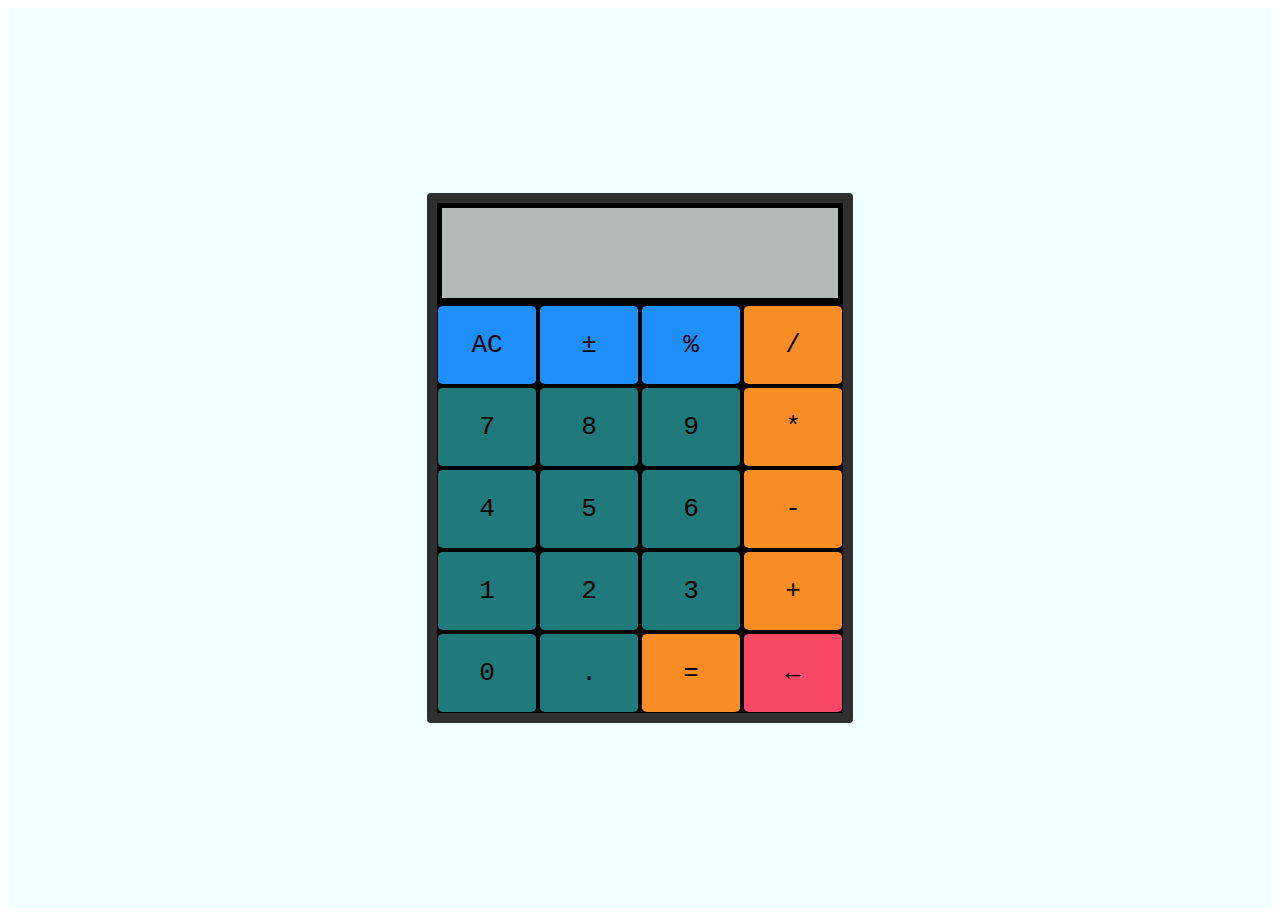
<file: calculator_wi_eval()/index.html>
<!DOCTYPE html>
<html>
<head>
    <meta charset="utf-8">
    <meta name="calc ya later" content="width=device-width">
    <title>Calculator - Brainnest Assignment _4(2)</title>
    <link href="style.css" rel="stylesheet" type="text/css">
    <link rel="shortcut icon" href="calc.jpg" type="image/jpg">
    <meta name="description" content="Brainnest Frontend Assignmt_4(2): calculator">
</head>
<body>
    <div id="calculator">
        <div id="container">
            <div id="output">
                <!-- <div class="previous"></div>
                <div class="current"></div> -->
            </div>
            <button type="button" class="button clear" id="clear">AC</button>
            <button type="button" class="button sign" id="sign">±</button>
            <button type="button" class="button modulo" data-action="mod">%</button>
            <button type="button" class="button operator" data-action="div">/</button>

            <button type="button" class="button number">7</button>
            <button type="button" class="button number">8</button>
            <button type="button" class="button number">9</button>
            <button type="button" class="button operator" data-action="mul">*</button>

            <button type="button" class="button number">4</button>
            <button type="button" class="button number">5</button>
            <button type="button" class="button number">6</button>
            <button type="button" class="button operator" data-action="sub">-</button>

            <button type="button" class="button number">1</button>
            <button type="button" class="button number">2</number>
            <button type="button" class="button number">3</button>
            <button type="button" class="button operator" data-action="add">+</button>

            <button type="button" class="button number" id ="zero">0</button>
            <button type="button" class="button decimal">.</button>
            <button type="button" class="button submit">=</button>
            <button type="button" class="button" id="back">&larr;</button>
        </div>  
    </div>
<script src="script.js"></script>
</body>
</html>
</file>
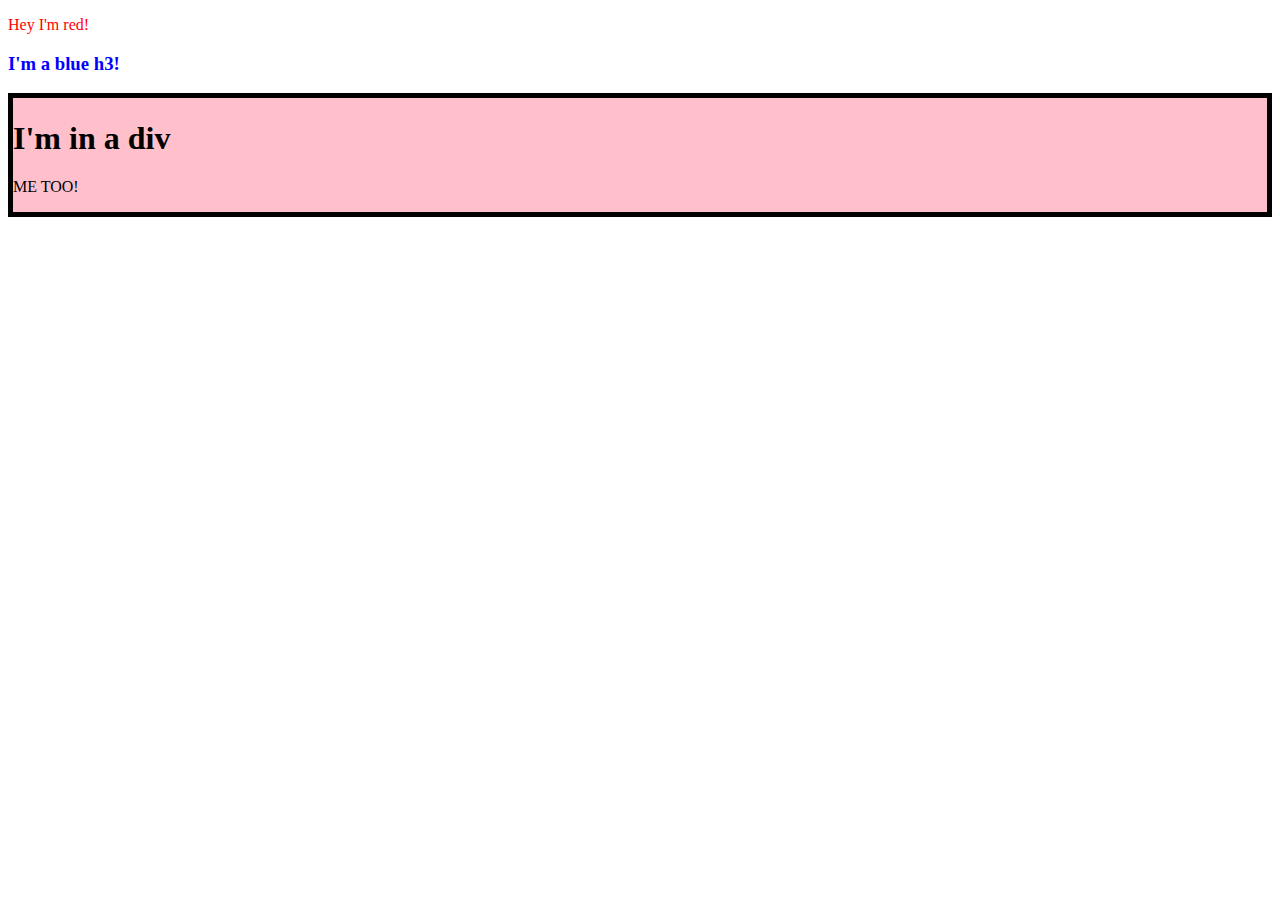
<file: lessons_aleksa/index.html>
<!DOCTYPE html>
<html lang="en">
<head>
    <meta charset="UTF-8">
    <meta http-equiv="X-UA-Compatible" content="IE=edge">
    <meta name="viewport" content="width=, initial-scale=1.0">
    <title>DOM (Document Object Model)</title>
</head>
<body>
    <!-- 
        <div class="myClass">myClass</div>
        <div class="myClass">myClass</div>
        <div class="myClass">myClass</div>
        <div class="myClass">myClass
            <div class="class2">class2_div4</div>
        </div>
        <div id="myId">myId_div2</div> 
    -->
    


    <script src="./5_exo.js"></script>
</body>
</html>
</file>
<file: calculator_wi_eval()/style.css>
html {
    text-align: center;
    font-family: monospace;
}

#calculator {
    display: flex;
    min-height: 95vh;
    justify-content: center;
    align-content: center;
    align-items: center;
    height: 100vh;
    overflow: hidden;
    background-color: azure;
}

#container {
    background-color: black;
    border: 10px solid rgba(47,47,47,1);
    border-radius: 4px;
    display: grid;
    grid-template-columns: repeat(4, 100px);
    grid-template-rows: minmax(100px, auto) repeat(5, 80px);
    gap: 2px;
}

#output {
    grid-column: 1/-1;
    background-color: #b2b9b7;
    display: flex;
    flex-direction: column;
    justify-content: space-around;
    align-items: flex-end;
    padding: 5px;
    font-size: 5.5em;
    font-weight: initial;
    text-shadow: 1.3px 1.3px #383838;
    margin: 5px;
}

button {
    margin: 1px;
    border-radius: 5%;
    border: none;
    font-weight: initial;
    font-size: 2em;
    font-family: monospace;
    color: black;
}


#output {
    grid-column: span 4;
}

.decimal {
    background-color: #20797a;
}

.decimal:active {
    background-color: #36babc;
}

.submit {
    background-color: #f88d23;
}

.submit:active {
    background-color: #ffc48a;
}

#back {
    background-color: rgb(249, 72, 101);
}

#back:active {
    background-color: rgb(255, 139, 159);
}

#clear {
    background-color: rgb(32, 143, 254);
}

#clear:active {
    background-color: rgb(124, 190, 255);
}

.sign {
    background-color: rgb(32, 143, 254);
}

.sign:active {
    background-color: rgb(124, 190, 255);
}

.modulo {
    background-color: rgb(32, 143, 254);
}

.modulo:active {
    background-color: rgb(124, 190, 255);
}

.operator {
    background-color: #f88d23;
}

.operator:focus {
    background-color: #ffc48a;
}

.number {
    background-color: #20797a;
}

.number:active {
    background-color: #36babc;
}
</file>
